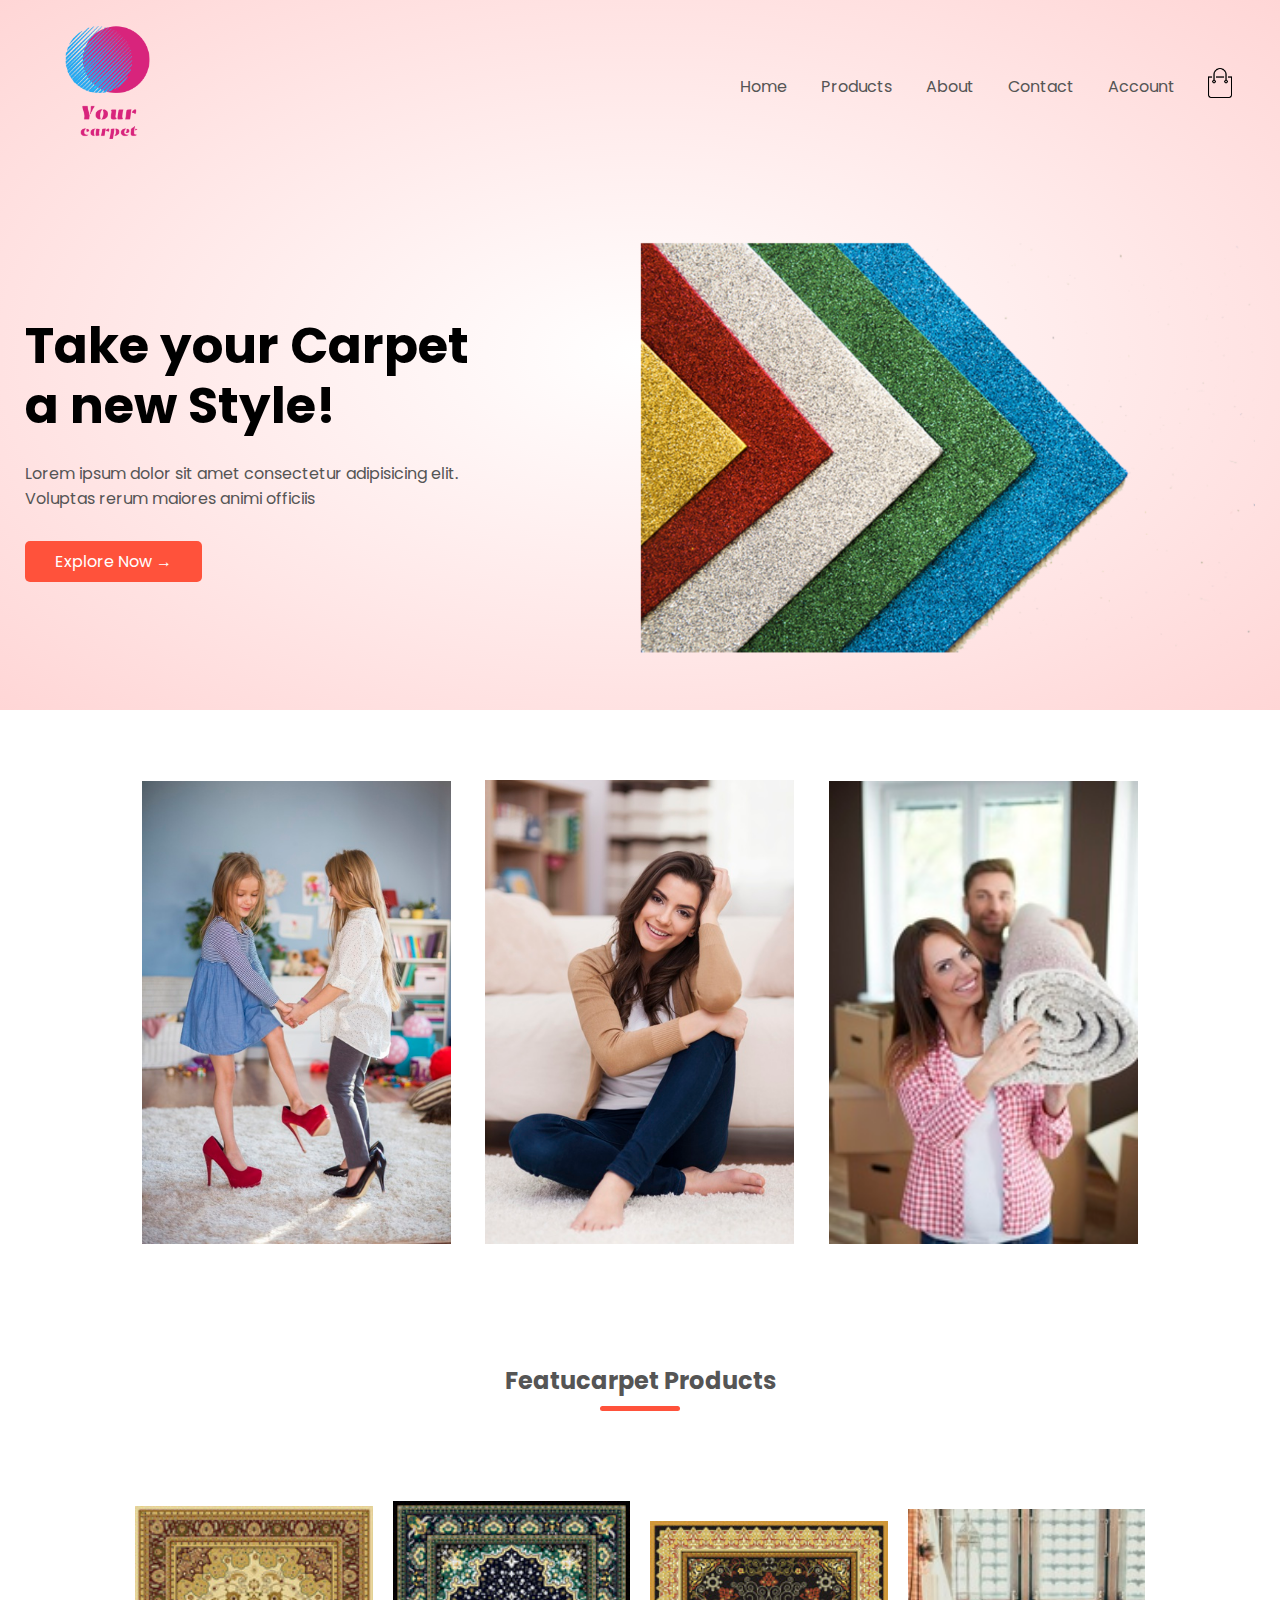
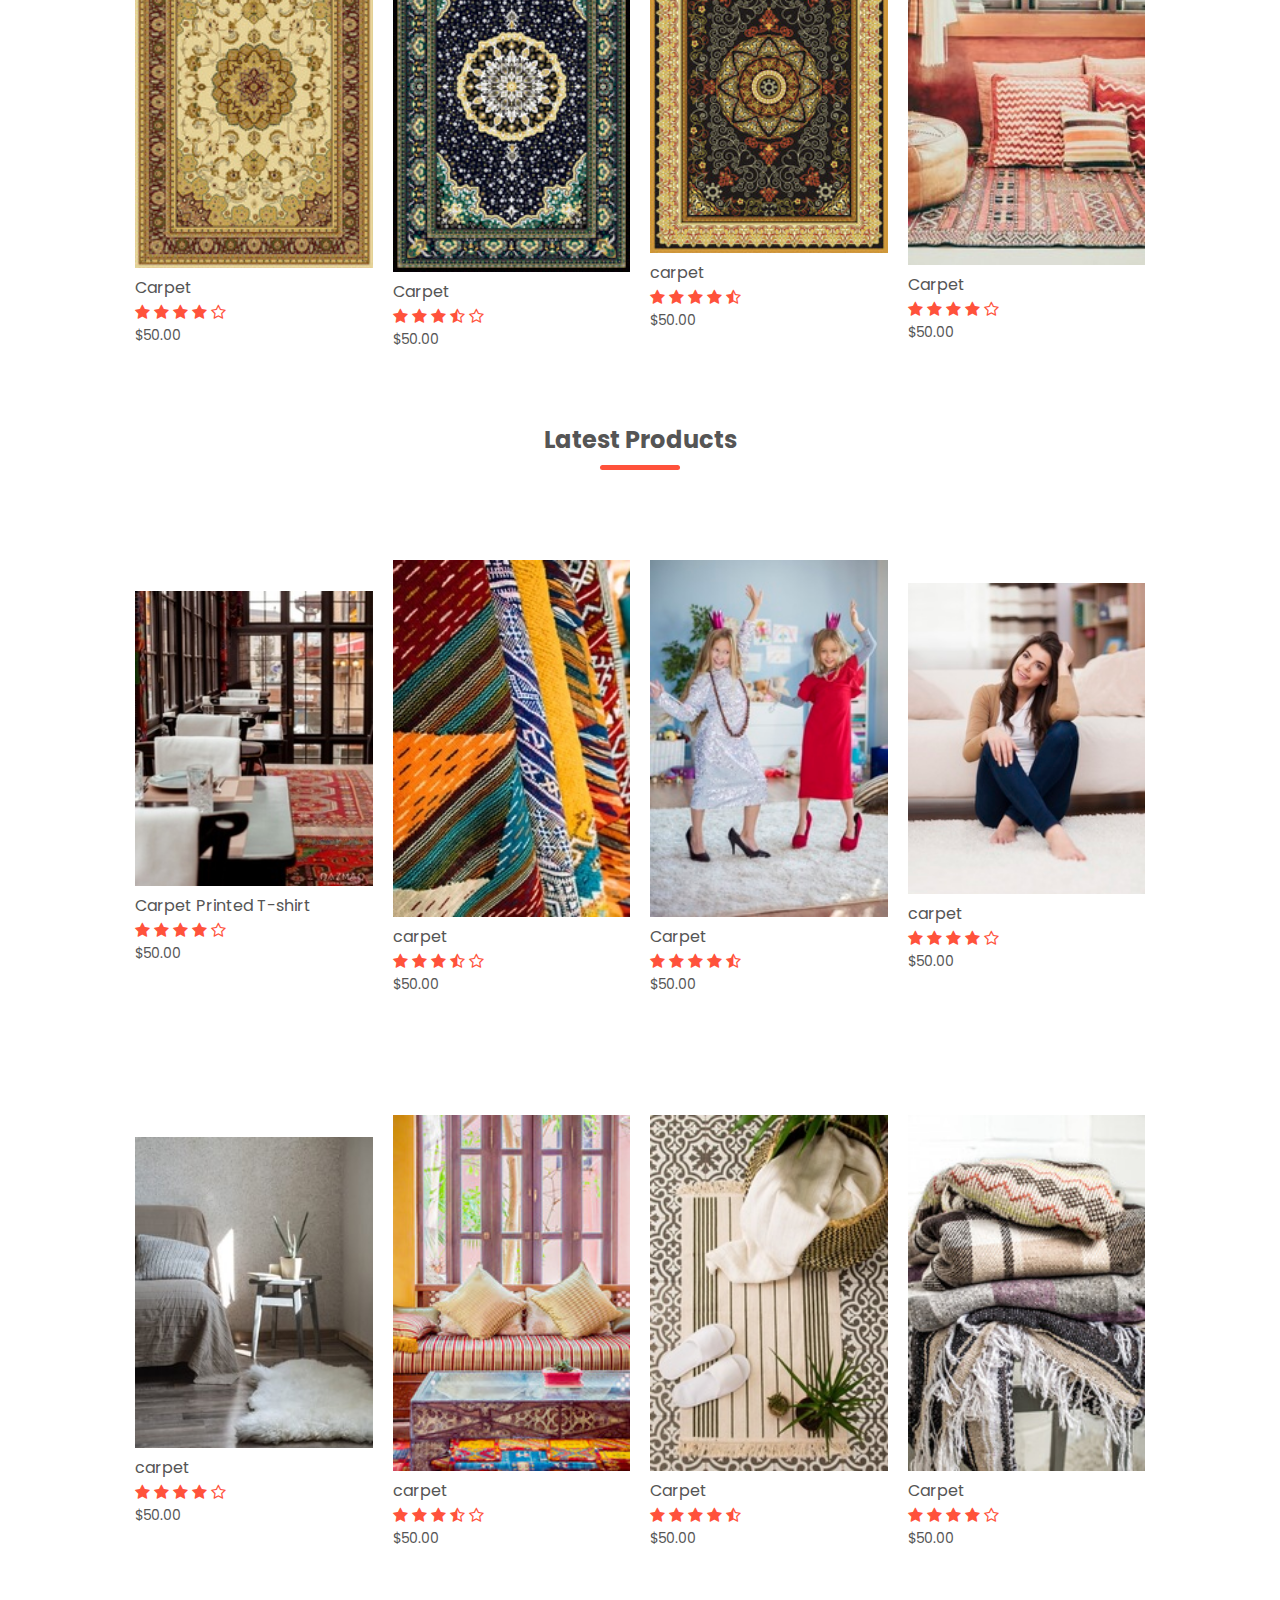
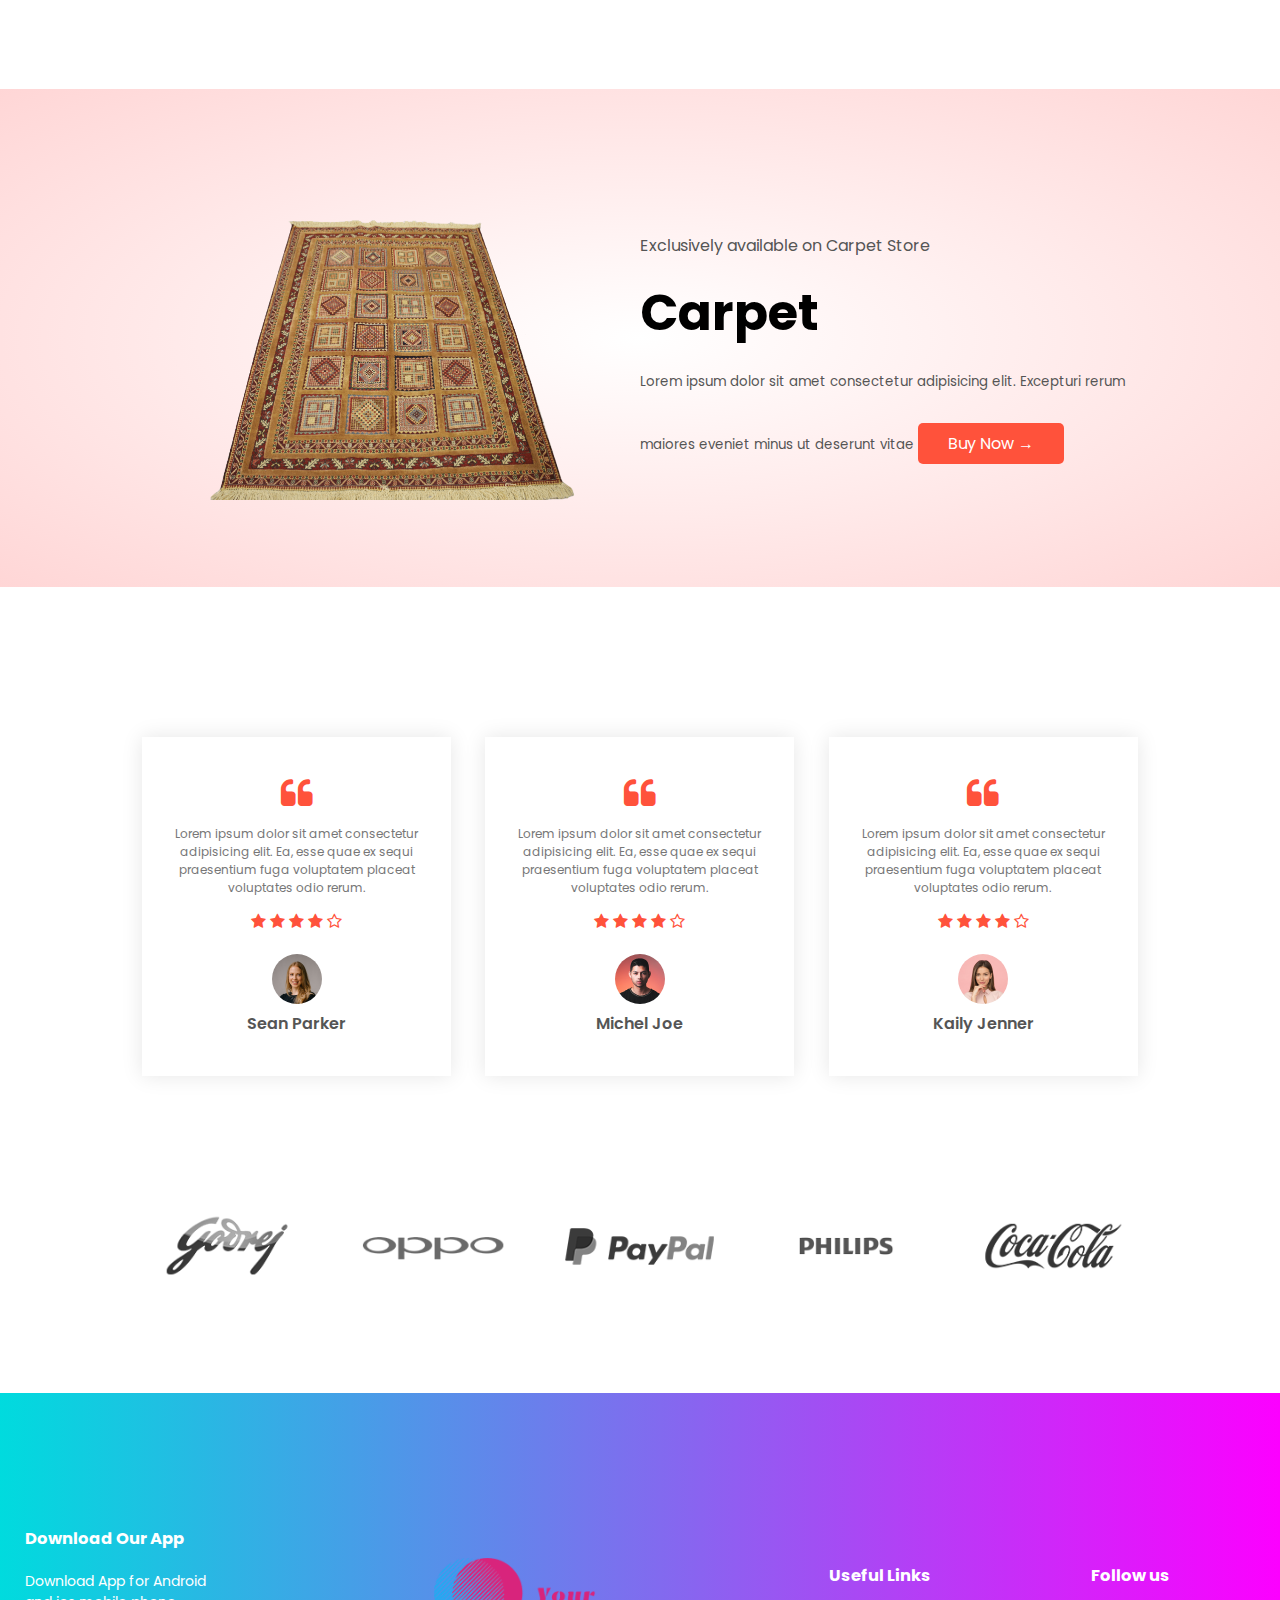
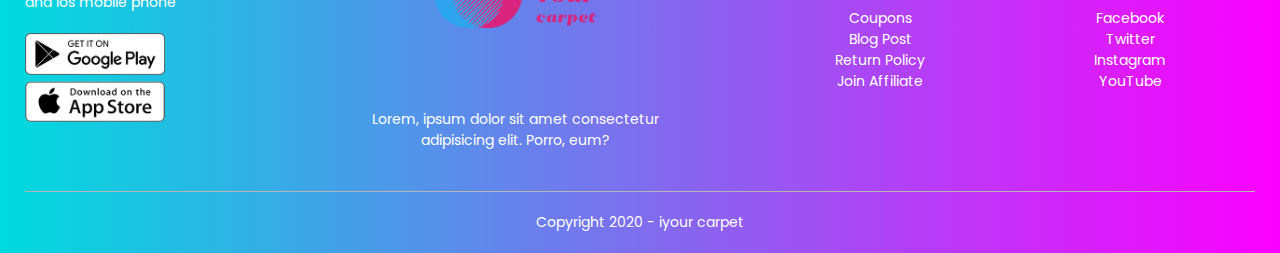
<file: index.html>
<!DOCTYPE html>
<html lang="en">
  <head>
    <meta charset="UTF-8" />
    <meta name="viewport" content="width=device-width, initial-scale=1.0" />
    <title>Your carpet | Ecommerce Website Design</title>
    <link rel="stylesheet" href="style.css" />
    <link
      href="https://fonts.googleapis.com/css2?family=Poppins:ital,wght@0,300;0,400;0,500;0,600;0,700;1,200&display=swap"
      rel="stylesheet"
    />
    <link
      rel="stylesheet"
      href="https://stackpath.bootstrapcdn.com/font-awesome/4.7.0/css/font-awesome.min.css"
    />
    <style>
      #grad1{

        background: #fc00ff;  /* fallback for old browsers */
background: -webkit-linear-gradient(to right, #00dbde, #fc00ff);  /* Chrome 10-25, Safari 5.1-6 */
background: linear-gradient(to right, #00dbde, #fc00ff); /* W3C, IE 10+/ Edge, Firefox 16+, Chrome 26+, Opera 12+, Safari 7+ */

      }
    </style>
  </head>
  <body>
    <div  class="header">
      <div class="container">
        <div class="navbar">
          <div class="logo">
            <a href="index.html">
              <img src="images/logo.png" alt="" width="125px"
            /></a>
          </div>
          <nav>
            <ul id="MenuItems">
              <li><a href="index.html">Home</a></li>
              <li><a href="products.html">Products</a></li>
              <li><a href="">About</a></li>
              <li><a href="">Contact</a></li>
              <li><a href="account.html">Account</a></li>
              <!-- TODo: 22:20 -->
            </ul>
          </nav>
          <a href="cart.html"
            ><img src="images/cart.png" alt="" width="30px" height="30px"
          /></a>
          <img
            src="images/menu.png"
            alt=""
            class="menu-icon"
            onclick="menutoggle()"
          />
        </div>
        <div class="row">
          <div class="col-2">
            <h1>
              Take your Carpet<br />
              a new Style!
            </h1>
            <p>
              Lorem ipsum dolor sit amet consectetur adipisicing elit.<br />
              Voluptas rerum maiores animi officiis
            </p>
            <a href="" class="btn">Explore Now &#8594;</a>
          </div>
          <div class="col-2">
            <img src="images/image1.png" alt="" />
          </div>
        </div>
      </div>
    </div>
    <!----- Featurd Categories--------->
    <div class="categories">
      <div class="small-container">
        <div class="row">
          <div class="col-3">
            <img src="images/category-1.jpg" alt="" />
          </div>
          <div class="col-3">
            <img src="images/category-2.jpg" alt="" />
          </div>
          <div class="col-3">
            <img src="images/category-3.jpg" alt="" />
          </div>
        </div>
      </div>
    </div>
    <!----- Featurd Products--------->
    <div class="small-container">
      <h2 class="title">Featucarpet Products</h2>
      <div class="row">
        <div class="col-4">
          <a href="product-details.html">
            <img src="images/product-1.jpg" alt=""
          /></a>
          <h4>Carpet</h4>
          <div class="rating">
            <i class="fa fa-star"></i>
            <i class="fa fa-star"></i>
            <i class="fa fa-star"></i>
            <i class="fa fa-star"></i>
            <i class="fa fa-star-o"></i>
          </div>
          <p>$50.00</p>
        </div>

        <div class="col-4">
          <img src="images/product-2.jpg" alt="" />
          <h4>Carpet</h4>
          <div class="rating">
            <i class="fa fa-star"></i>
            <i class="fa fa-star"></i>
            <i class="fa fa-star"></i>
            <i class="fa fa-star-half-o"></i>
            <i class="fa fa-star-o"></i>
          </div>
          <p>$50.00</p>
        </div>

        <div class="col-4">
          <img src="images/product-3.jpg" alt="" />
          <h4>carpet</h4>
          <div class="rating">
            <i class="fa fa-star"></i>
            <i class="fa fa-star"></i>
            <i class="fa fa-star"></i>
            <i class="fa fa-star"></i>
            <i class="fa fa-star-half-o"></i>
          </div>
          <p>$50.00</p>
        </div>
        <div class="col-4">
          <img src="images/product-4.jpg" alt="" />
          <h4>Carpet</h4>
          <div class="rating">
            <i class="fa fa-star"></i>
            <i class="fa fa-star"></i>
            <i class="fa fa-star"></i>
            <i class="fa fa-star"></i>
            <i class="fa fa-star-o"></i>
          </div>
          <p>$50.00</p>
        </div>
      </div>
      <h2 class="title">Latest Products</h2>
      <div class="row">
        <div class="col-4">
          <img src="images/product-5.jpg" alt="" />
          <h4>Carpet Printed T-shirt</h4>
          <div class="rating">
            <i class="fa fa-star"></i>
            <i class="fa fa-star"></i>
            <i class="fa fa-star"></i>
            <i class="fa fa-star"></i>
            <i class="fa fa-star-o"></i>
          </div>
          <p>$50.00</p>
        </div>

        <div class="col-4">
          <img src="images/product-6.jpg" alt="" />
          <h4>carpet</h4>
          <div class="rating">
            <i class="fa fa-star"></i>
            <i class="fa fa-star"></i>
            <i class="fa fa-star"></i>
            <i class="fa fa-star-half-o"></i>
            <i class="fa fa-star-o"></i>
          </div>
          <p>$50.00</p>
        </div>

        <div class="col-4">
          <img src="images/product-7.jpg" alt="" />
          <h4>Carpet</h4>
          <div class="rating">
            <i class="fa fa-star"></i>
            <i class="fa fa-star"></i>
            <i class="fa fa-star"></i>
            <i class="fa fa-star"></i>
            <i class="fa fa-star-half-o"></i>
          </div>
          <p>$50.00</p>
        </div>
        <div class="col-4">
          <img src="images/product-8.jpg" alt="" />
          <h4>carpet</h4>
          <div class="rating">
            <i class="fa fa-star"></i>
            <i class="fa fa-star"></i>
            <i class="fa fa-star"></i>
            <i class="fa fa-star"></i>
            <i class="fa fa-star-o"></i>
          </div>
          <p>$50.00</p>
        </div>
      </div>
      <div class="row">
        <div class="col-4">
          <img src="images/product-9.jpg" alt="" />
          <h4>carpet</h4>
          <div class="rating">
            <i class="fa fa-star"></i>
            <i class="fa fa-star"></i>
            <i class="fa fa-star"></i>
            <i class="fa fa-star"></i>
            <i class="fa fa-star-o"></i>
          </div>
          <p>$50.00</p>
        </div>

        <div class="col-4">
          <img src="images/product-10.jpg" alt="" />
          <h4>  carpet</h4>
          <div class="rating">
            <i class="fa fa-star"></i>
            <i class="fa fa-star"></i>
            <i class="fa fa-star"></i>
            <i class="fa fa-star-half-o"></i>
            <i class="fa fa-star-o"></i>
          </div>
          <p>$50.00</p>
        </div>

        <div class="col-4">
          <img src="images/product-11.jpg" alt="" />
          <h4>Carpet</h4>
          <div class="rating">
            <i class="fa fa-star"></i>
            <i class="fa fa-star"></i>
            <i class="fa fa-star"></i>
            <i class="fa fa-star"></i>
            <i class="fa fa-star-half-o"></i>
          </div>
          <p>$50.00</p>
        </div>
        <div class="col-4">
          <img src="images/product-12.jpg" alt="" />
          <h4>Carpet</h4>
          <div class="rating">
            <i class="fa fa-star"></i>
            <i class="fa fa-star"></i>
            <i class="fa fa-star"></i>
            <i class="fa fa-star"></i>
            <i class="fa fa-star-o"></i>
          </div>
          <p>$50.00</p>
        </div>
      </div>
    </div>

    <!-------- Offer --------->
    <div class="offer">
      <div class="small-container">
        <div class="row">
          <div class="col-2">
            <img src="images/exclusive.png" class="offer-img" alt="" />
          </div>
          <div class="col-2">
            <p>Exclusively available on Carpet Store</p>
            <h1>Carpet</h1>
            <small
              >Lorem ipsum dolor sit amet consectetur adipisicing elit.
              Excepturi rerum maiores eveniet minus ut deserunt vitae
            </small>
            <a href="" class="btn">Buy Now &#8594;</a>
          </div>
        </div>
      </div>
    </div>

    <!------ Testimonial  ------>
    <div class="testimonial">
      <div class="small-container">
        <div class="row">
          <div class="col-3">
            <i class="fa fa-quote-left"></i>

            <p>
              Lorem ipsum dolor sit amet consectetur adipisicing elit. Ea, esse
              quae ex sequi praesentium fuga voluptatem placeat voluptates odio
              rerum.
            </p>
            <div class="rating">
              <i class="fa fa-star"></i>
              <i class="fa fa-star"></i>
              <i class="fa fa-star"></i>
              <i class="fa fa-star"></i>
              <i class="fa fa-star-o"></i>
            </div>
            <img src="images/user-1.png" alt="" />
            <h3>Sean Parker</h3>
          </div>

          <div class="col-3">
            <i class="fa fa-quote-left"></i>

            <p>
              Lorem ipsum dolor sit amet consectetur adipisicing elit. Ea, esse
              quae ex sequi praesentium fuga voluptatem placeat voluptates odio
              rerum.
            </p>
            <div class="rating">
              <i class="fa fa-star"></i>
              <i class="fa fa-star"></i>
              <i class="fa fa-star"></i>
              <i class="fa fa-star"></i>
              <i class="fa fa-star-o"></i>
            </div>
            <img src="images/user-2.png" alt="" />
            <h3>Michel Joe</h3>
          </div>

          <div class="col-3">
            <i class="fa fa-quote-left"></i>

            <p>
              Lorem ipsum dolor sit amet consectetur adipisicing elit. Ea, esse
              quae ex sequi praesentium fuga voluptatem placeat voluptates odio
              rerum.
            </p>
            <div class="rating">
              <i class="fa fa-star"></i>
              <i class="fa fa-star"></i>
              <i class="fa fa-star"></i>
              <i class="fa fa-star"></i>
              <i class="fa fa-star-o"></i>
            </div>
            <img src="images/user-3.png" alt="" />
            <h3>Kaily Jenner</h3>
          </div>
        </div>
      </div>
    </div>

    <!-- Brands -->

    <div class="brands">
      <div class="small-container">
        <div class="row">
          <div class="col-5">
            <img src="images/logo-godrej.png" alt="" />
          </div>
          <div class="col-5">
            <img src="images/logo-oppo.png" alt="" />
          </div>
          <div class="col-5">
            <img src="images/logo-paypal.png" alt="" />
          </div>
          <div class="col-5">
            <img src="images/logo-philips.png" alt="" />
          </div>
          <div class="col-5">
            <img src="images/logo-coca-cola.png" alt="" />
          </div>
        </div>
      </div>
    </div>

    <!-- Footer -->
    <div id="grad1"  class="footer">
      <div class="container" id=>
        <div class="row">
          <div class="footer-col-1">
            <h3>Download Our App</h3>
            <p style="color: white;">
              Download App for Android <br />
              and ios mobile phone
            </p>
            <div class="app-logo">
              <img src="images/play-store.png" alt="" />
              <img src="images/app-store.png" alt="" />
            </div>
          </div>
          <div class="footer-col-2" style="color: white;" >
            <img src="images/logo-white.png" alt="" />
            <p style="color: white;">
              Lorem, ipsum dolor sit amet consectetur <br />adipisicing elit.
              Porro, eum?
            </p>
          </div>
          <div style="color: white;" class="footer-col-3">
            <h3>Useful Links</h3>
            <ul>
              <li>Coupons</li>
              <li>Blog Post</li>
              <li>Return Policy</li>
              <li>Join Affiliate</li>
            </ul>
          </div>

          <div class="footer-col-4" style="color: white;">
            <h3>Follow us</h3>
            <ul>
              <li>Facebook</li>
              <li>Twitter</li>
              <li>Instagram</li>
              <li>YouTube</li>
            </ul>
          </div>
        </div>
        <hr />
        <p style="color: white;" class="copyright">Copyright 2020 - iyour carpet</p>
      </div>
    </div>
    <!-- JS for Toggle menu -->
    <script>
      var MenuItems = document.getElementById("MenuItems");

      MenuItems.style.maxHeight = "0px";

      function menutoggle() {
        if (MenuItems.style.maxHeight == "0px") {
          MenuItems.style.maxHeight = "200px";
        } else {
          MenuItems.style.maxHeight = "0px";
        }
      }
    </script>
  </body>
</html>
</file>
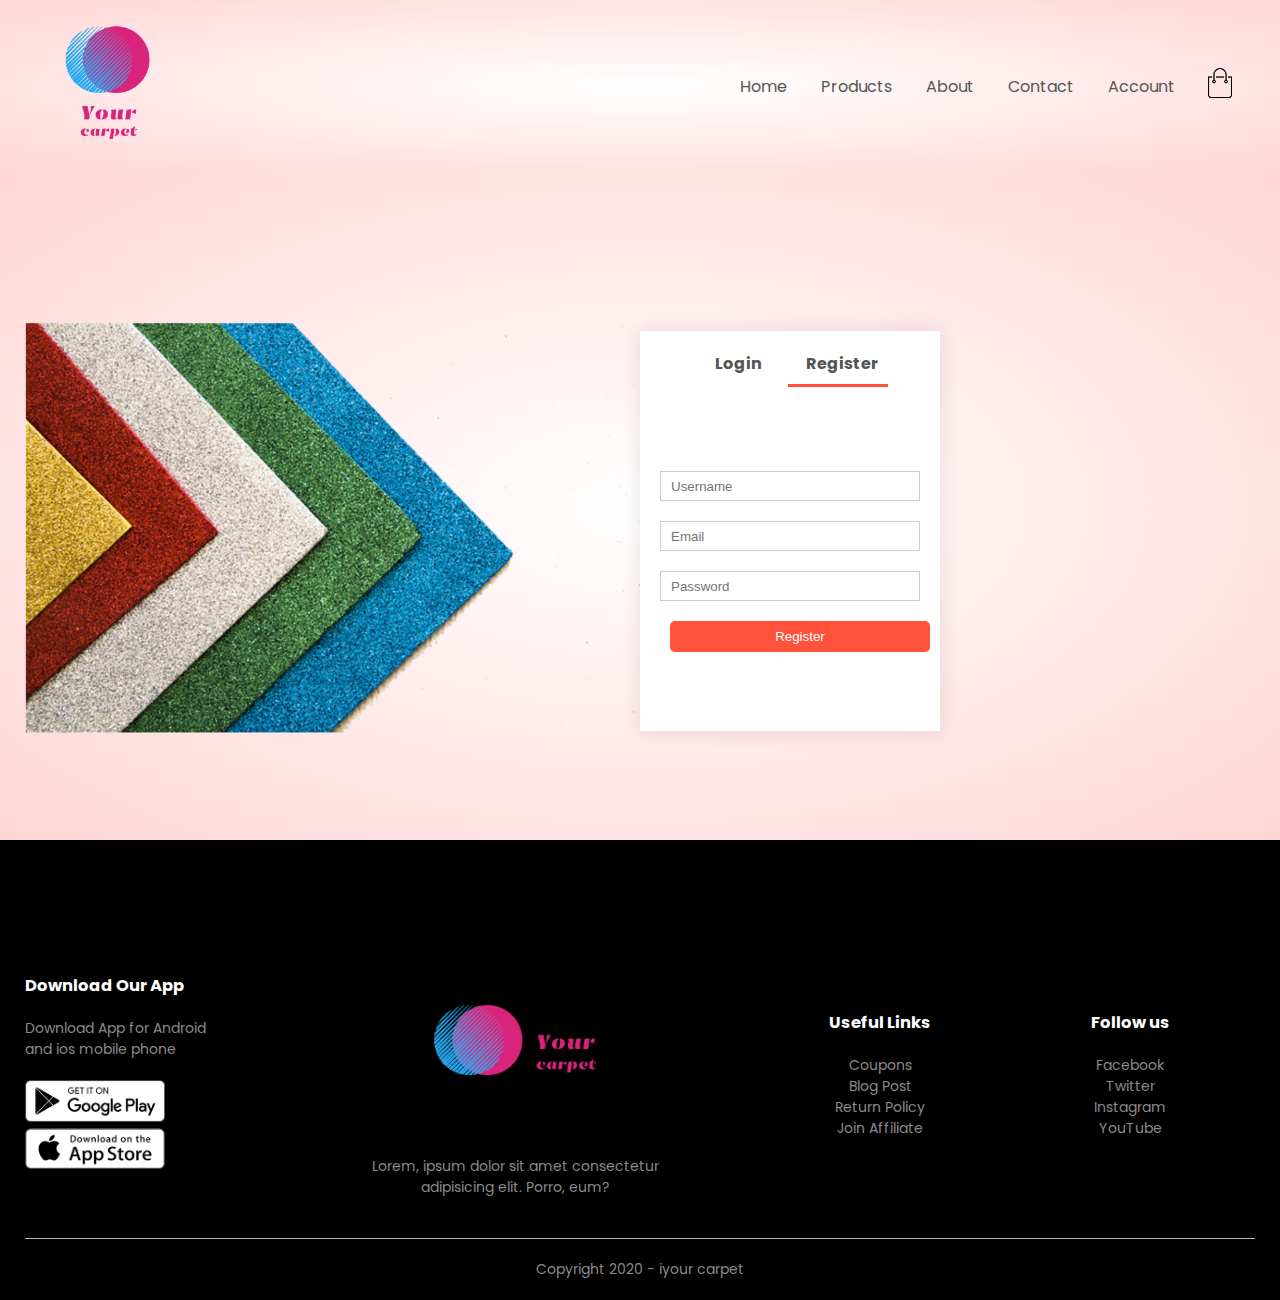
<file: account.html>
<!DOCTYPE html>
<html lang="en">
  <head>
    <meta charset="UTF-8" />
    <meta name="viewport" content="width=device-width, initial-scale=1.0" />
    <title>All Products - Your Carpet</title>
    <link rel="stylesheet" href="style.css" />
    <link
      href="https://fonts.googleapis.com/css2?family=Poppins:ital,wght@0,300;0,400;0,500;0,600;0,700;1,200&display=swap"
      rel="stylesheet"
    />
    <link
      rel="stylesheet"
      href="https://stackpath.bootstrapcdn.com/font-awesome/4.7.0/css/font-awesome.min.css"
    />
  </head>
  <body>
    <div class="header">
      <div class="container">
        <div class="navbar">
          <div class="logo">
            <a href="index.html">
              <img src="images/logo.png" alt="" width="125px"
            /></a>
          </div>
          <nav>
            <ul id="MenuItems">
              <li><a href="index.html">Home</a></li>
              <li><a href="products.html">Products</a></li>
              <li><a href="">About</a></li>
              <li><a href="">Contact</a></li>
              <li><a href="account.html">Account</a></li>
              <!-- TODo: 22:20 -->
            </ul>
          </nav>
          <a href="cart.html"
            ><img src="images/cart.png" alt="" width="30px" height="30px"
          /></a>
          <img
            src="images/menu.png"
            alt=""
            class="menu-icon"
            onclick="menutoggle()"
          />
        </div>
      </div>
    </div>
    <!-- Navigation ends here -->
    <!-- Account Page -->

    <div class="account-page">
      <div class="container">
        <div class="row">
          <div class="col-2">
            <img src="images/image1.png" width="100%" />
          </div>
          <div class="col-2">
            <div class="form-container">
              <div class="form-btn">
                <span onclick="login()">Login</span>
                <span onclick="register()">Register</span>
                <hr id="indicator" />
              </div>
              <form action="" id="LoginForm">
                <input type="text" placeholder="Username" />
                <input type="password" placeholder="Password" />

                <button type="submit" class="btn">Login</button>
                <a href="">Forgot Password</a>
              </form>
              <form action="" id="RegForm">
                <input type="text" placeholder="Username" />
                <input type="email" placeholder="Email" />
                <input type="password" placeholder="Password" />

                <button type="submit" class="btn">Register</button>
              </form>
            </div>
          </div>
        </div>
      </div>
    </div>

    <!-- Footer -->
    <div class="footer">
      <div class="container">
        <div class="row">
          <div class="footer-col-1">
            <h3>Download Our App</h3>
            <p>
              Download App for Android <br />
              and ios mobile phone
            </p>
            <div class="app-logo">
              <img src="images/play-store.png" alt="" />
              <img src="images/app-store.png" alt="" />
            </div>
          </div>
          <div class="footer-col-2">
            <img src="images/logo-white.png" alt="" />
            <p>
              Lorem, ipsum dolor sit amet consectetur <br />adipisicing elit.
              Porro, eum?
            </p>
          </div>
          <div class="footer-col-3">
            <h3>Useful Links</h3>
            <ul>
              <li>Coupons</li>
              <li>Blog Post</li>
              <li>Return Policy</li>
              <li>Join Affiliate</li>
            </ul>
          </div>

          <div class="footer-col-4">
            <h3>Follow us</h3>
            <ul>
              <li>Facebook</li>
              <li>Twitter</li>
              <li>Instagram</li>
              <li>YouTube</li>
            </ul>
          </div>
        </div>
        <hr />
        <p class="copyright">Copyright 2020 - iyour carpet</p>
      </div>
    </div>
    <!-- JS for Toggle menu -->
    <script>
      var MenuItems = document.getElementById("MenuItems");

      MenuItems.style.maxHeight = "0px";

      function menutoggle() {
        if (MenuItems.style.maxHeight == "0px") {
          MenuItems.style.maxHeight = "200px";
        } else {
          MenuItems.style.maxHeight = "0px";
        }
      }
    </script>
    <!-- 
js for toggle form -->
    <script>
      var LoginForm = document.getElementById("LoginForm");
      var RegForm = document.getElementById("RegForm");
      var indicator = document.getElementById("indicator");

      function register() {
        RegForm.style.transform = "translateX(0px)";
        LoginForm.style.transform = "translateX(0px)";
        indicator.style.transform = "translateX(100px)";
      }

      function login() {
        RegForm.style.transform = "translateX(300px)";
        LoginForm.style.transform = "translateX(300px)";
        indicator.style.transform = "translateX(0px)";
      }
    </script>
  </body>
</html>
</file>
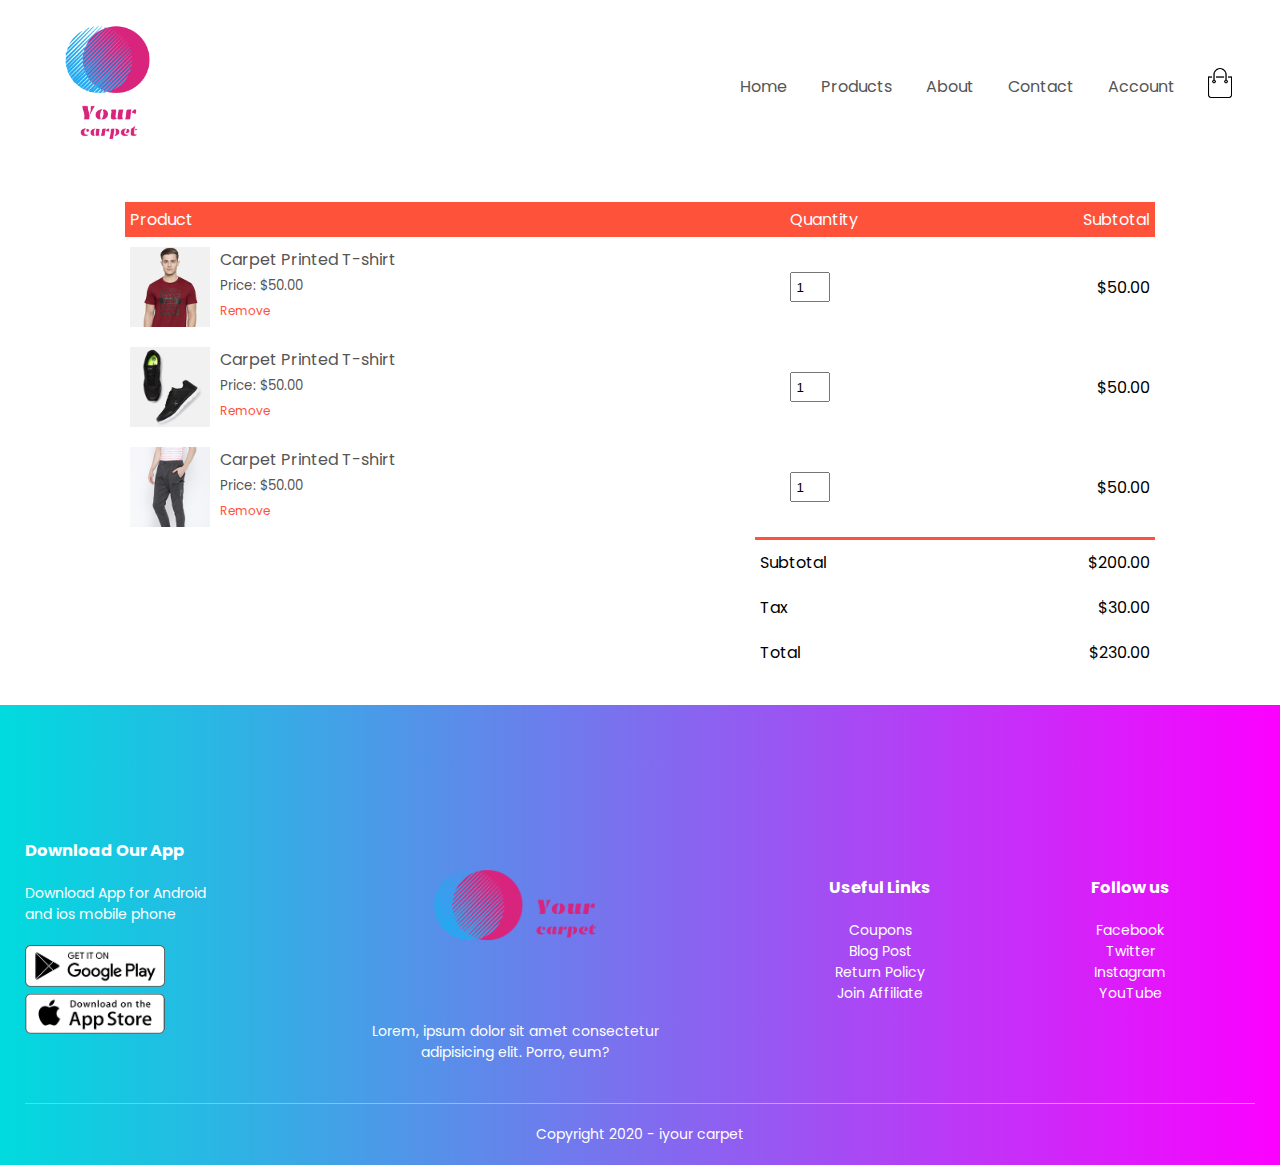
<file: cart.html>
<!DOCTYPE html>
<html lang="en">
  <head>
    <meta charset="UTF-8" />
    <meta name="viewport" content="width=device-width, initial-scale=1.0" />
    <title>Cart -Your Carpet </title>
    <link rel="stylesheet" href="style.css" />
    <link
      href="https://fonts.googleapis.com/css2?family=Poppins:ital,wght@0,300;0,400;0,500;0,600;0,700;1,200&display=swap"
      rel="stylesheet"
    />
    <link
      rel="stylesheet"
      href="https://stackpath.bootstrapcdn.com/font-awesome/4.7.0/css/font-awesome.min.css"/>
      <style>
        #grad1{
  
          background: #fc00ff;  /* fallback for old browsers */
  background: -webkit-linear-gradient(to right, #00dbde, #fc00ff);  /* Chrome 10-25, Safari 5.1-6 */
  background: linear-gradient(to right, #00dbde, #fc00ff); /* W3C, IE 10+/ Edge, Firefox 16+, Chrome 26+, Opera 12+, Safari 7+ */
  
        }
      </style>

    </head>
  <body>
    <div class="container">
      <div class="navbar">
        <div class="logo">
          <a href="index.html">
            <img src="images/logo.png" alt="" width="125px"
          /></a>
        </div>
        <nav>
          <ul id="MenuItems">
            <li><a href="index.html">Home</a></li>
            <li><a href="products.html">Products</a></li>
            <li><a href="">About</a></li>
            <li><a href="">Contact</a></li>
            <li><a href="account.html">Account</a></li>
            <!-- TODo: 22:20 -->
          </ul>
        </nav>
        <a href="cart.html"
          ><img src="images/cart.png" alt="" width="30px" height="30px"
        /></a>
        <img
          src="images/menu.png"
          alt=""
          class="menu-icon"
          onclick="menutoggle()"
        />
      </div>
    </div>

    <!-- Cart Items Details -->
    <div class="small-container cart-page">
      <table>
        <tr>
          <th>Product</th>
          <th>Quantity</th>
          <th>Subtotal</th>
        </tr>
        <tr>
          <td>
            <div class="cart-info">
              <img src="images/buy-1.jpg" alt="" />
              <div>
                <p>Carpet Printed T-shirt</p>
                <small>Price: $50.00</small>
                <br />
                <a href="">Remove</a>
              </div>
            </div>
          </td>
          <td><input type="nunber" value="1" /></td>
          <td>$50.00</td>
        </tr>

        <tr>
          <td>
            <div class="cart-info">
              <img src="images/buy-2.jpg" alt="" />
              <div>
                <p>Carpet Printed T-shirt</p>
                <small>Price: $50.00</small>
                <br />
                <a href="">Remove</a>
              </div>
            </div>
          </td>
          <td><input type="nunber" value="1" /></td>
          <td>$50.00</td>
        </tr>

        <tr>
          <td>
            <div class="cart-info">
              <img src="images/buy-3.jpg" alt="" />
              <div>
                <p>Carpet Printed T-shirt</p>
                <small>Price: $50.00</small>
                <br />
                <a href="">Remove</a>
              </div>
            </div>
          </td>
          <td><input type="nunber" value="1" /></td>
          <td>$50.00</td>
        </tr>
      </table>

      <div class="total-price">
        <table>
          <tr>
            <td>Subtotal</td>
            <td>$200.00</td>
          </tr>
          <tr>
            <td>Tax</td>
            <td>$30.00</td>
          </tr>
          <tr>
            <td>Total</td>
            <td>$230.00</td>
          </tr>
        </table>
      </div>
    </div>
  <!-- Footer -->
  <div id="grad1"  class="footer">
    <div class="container" id=>
      <div class="row">
        <div class="footer-col-1">
          <h3>Download Our App</h3>
          <p style="color: white;">
            Download App for Android <br />
            and ios mobile phone
          </p>
          <div class="app-logo">
            <img src="images/play-store.png" alt="" />
            <img src="images/app-store.png" alt="" />
          </div>
        </div>
        <div class="footer-col-2" style="color: white;" >
          <img src="images/logo-white.png" alt="" />
          <p style="color: white;">
            Lorem, ipsum dolor sit amet consectetur <br />adipisicing elit.
            Porro, eum?
          </p>
        </div>
        <div style="color: white;" class="footer-col-3">
          <h3>Useful Links</h3>
          <ul>
            <li>Coupons</li>
            <li>Blog Post</li>
            <li>Return Policy</li>
            <li>Join Affiliate</li>
          </ul>
        </div>

        <div class="footer-col-4" style="color: white;">
          <h3>Follow us</h3>
          <ul>
            <li>Facebook</li>
            <li>Twitter</li>
            <li>Instagram</li>
            <li>YouTube</li>
          </ul>
        </div>
      </div>
      <hr />
      <p style="color: white;" class="copyright">Copyright 2020 - iyour carpet</p>
    </div>
  </div>
    <!-- JS for Toggle menu -->
    <script>
      var MenuItems = document.getElementById("MenuItems");

      MenuItems.style.maxHeight = "0px";

      function menutoggle() {
        if (MenuItems.style.maxHeight == "0px") {
          MenuItems.style.maxHeight = "200px";
        } else {
          MenuItems.style.maxHeight = "0px";
        }
      }
    </script>
  </body>
</html>
</file>
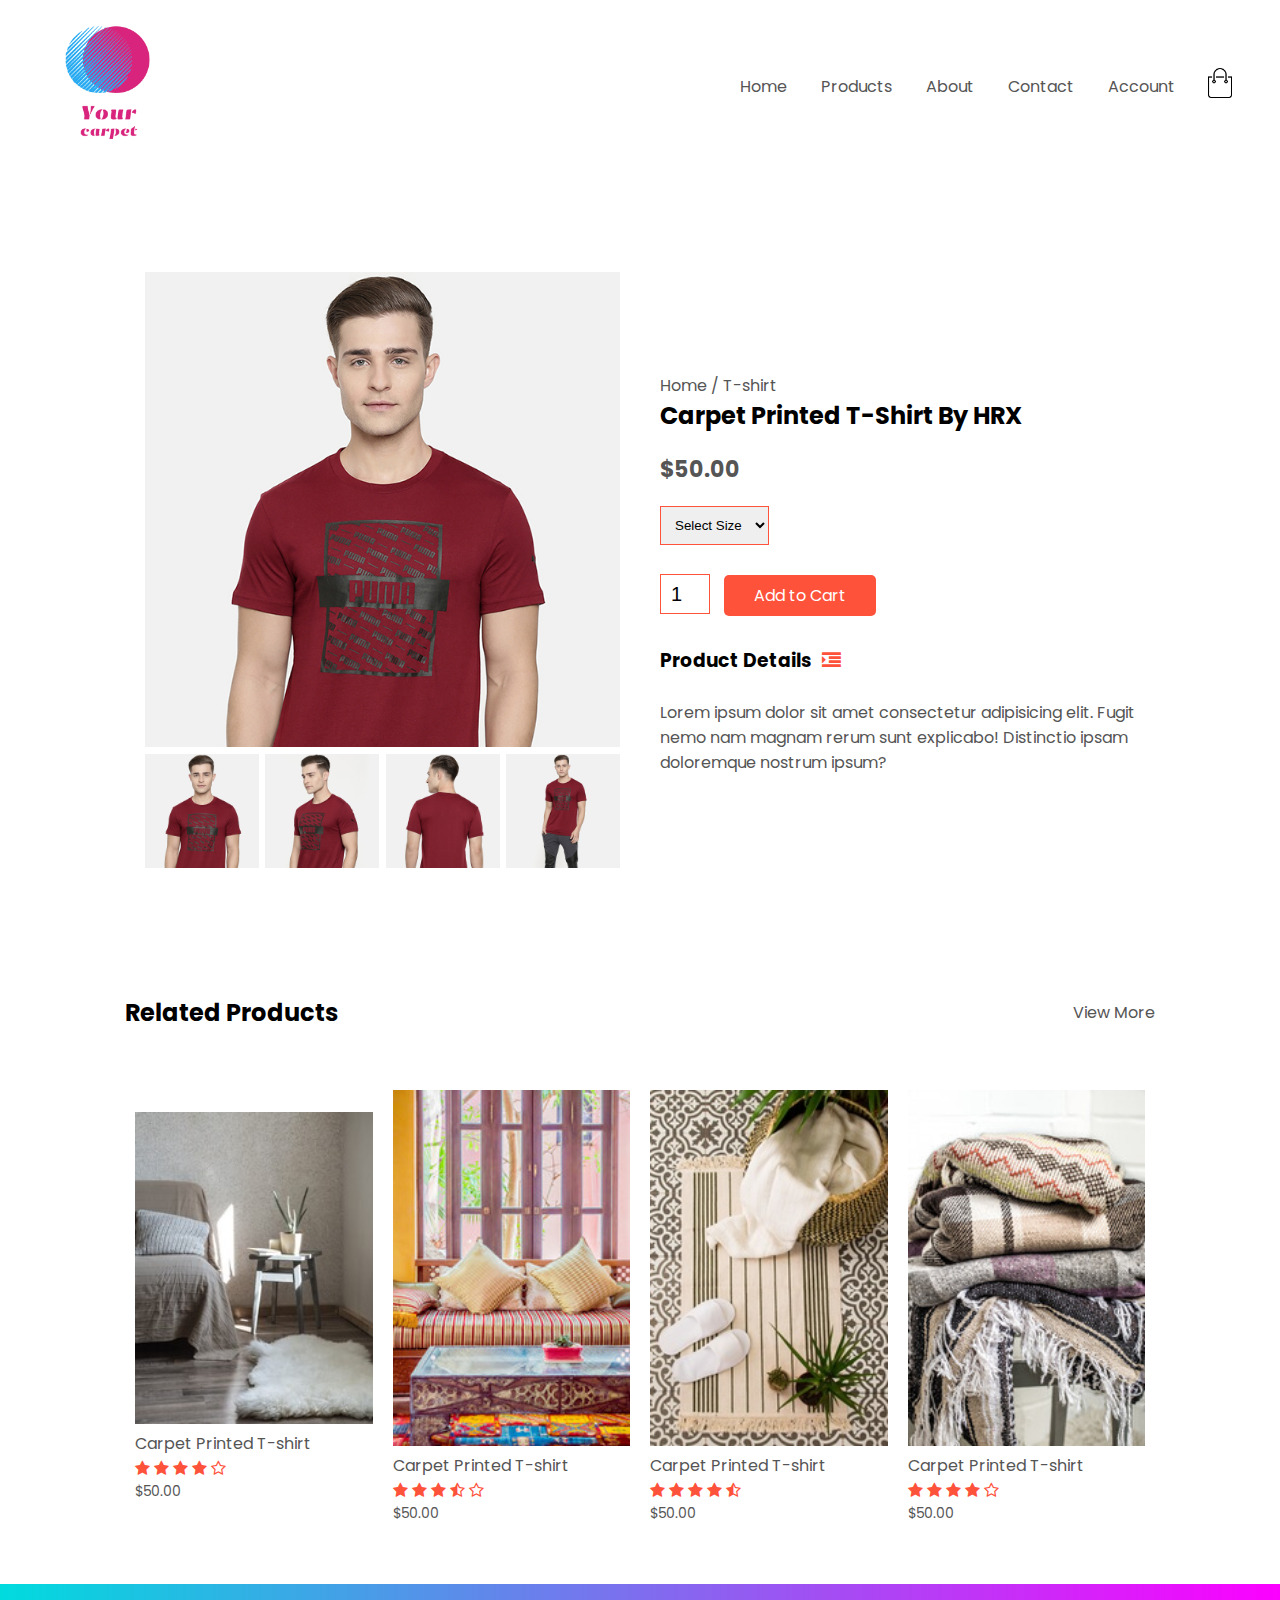
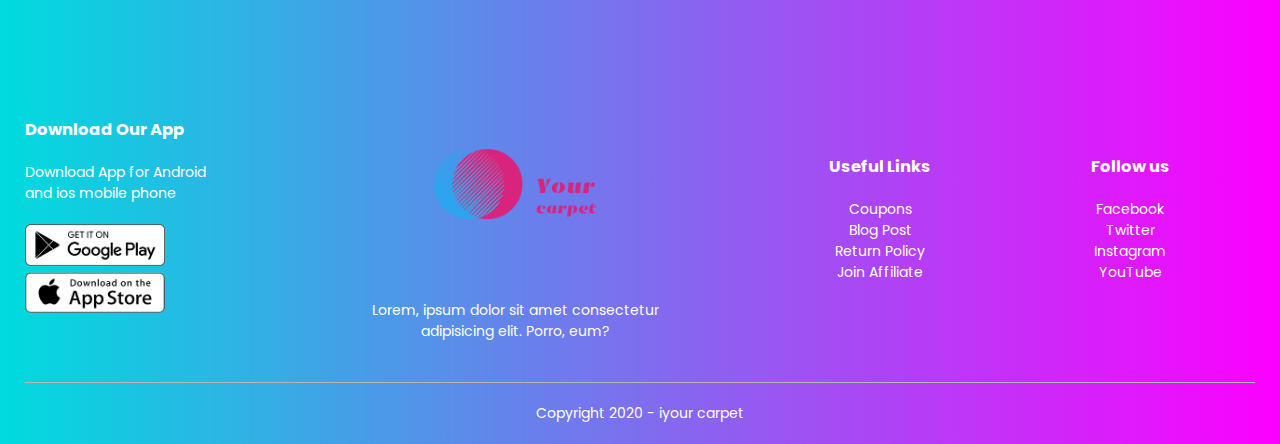
<file: product-details.html>
<!DOCTYPE html>
<html lang="en">
  <head>
    <meta charset="UTF-8" />
    <meta name="viewport" content="width=device-width, initial-scale=1.0" />
    <title>Products Details - Your Carpet</title>
    <link rel="stylesheet" href="style.css" />
    <link
      href="https://fonts.googleapis.com/css2?family=Poppins:ital,wght@0,300;0,400;0,500;0,600;0,700;1,200&display=swap"
      rel="stylesheet"
    />
    <link
      rel="stylesheet"
      href="https://stackpath.bootstrapcdn.com/font-awesome/4.7.0/css/font-awesome.min.css"
    />


    
  </head>
  <body>
    <div class="container">
      <div class="navbar">
        <div class="logo">
          <a href="index.html">
            <img src="images/logo.png" alt="" width="125px"
          /></a>
        </div>
        <nav>
          <ul id="MenuItems">
            <li><a href="index.html">Home</a></li>
            <li><a href="products.html">Products</a></li>
            <li><a href="">About</a></li>
            <li><a href="">Contact</a></li>
            <li><a href="account.html">Account</a></li>
            <!-- TODo: 22:20 -->
          </ul>
        </nav>
        <a href="cart.html"
          ><img src="images/cart.png" alt="" width="30px" height="30px"
        /></a>
        <img
          src="images/menu.png"
          alt=""
          class="menu-icon"
          onclick="menutoggle()"
        />
      </div>
    </div>

    <!-- Single Products Detail -->
    <div class="small-container single-product">
      <div class="row">
        <div class="col-2">
          <img src="images/gallery-1.jpg" width="100%" id="ProductImg" />

          <div class="small-img-row">
            <div class="small-img-col">
              <img src="images/gallery-1.jpg" class="small-img" />
            </div>
            <div class="small-img-col">
              <img src="images/gallery-2.jpg" class="small-img" />
            </div>
            <div class="small-img-col">
              <img src="images/gallery-3.jpg" class="small-img" />
            </div>
            <div class="small-img-col">
              <img src="images/gallery-4.jpg" class="small-img" />
            </div>
          </div>
        </div>
        <div class="col-2">
          <p>Home / T-shirt</p>
          <h2>Carpet Printed T-Shirt By HRX</h2>
          <h4>$50.00</h4>
          <select name="" id="">
            <option value="">Select Size</option>
            <option value="">XXL</option>
            <option value="">XL</option>
            <option value="">Large</option>
            <option value="">Medium</option>
            <option value="">Small</option>
          </select>
          <input type="number" value="1" />
          <a href="" class="btn">Add to Cart</a>
          <h3>Product Details<i class="fa fa-indent"></i></h3>
          <br />
          <p>
            Lorem ipsum dolor sit amet consectetur adipisicing elit. Fugit nemo
            nam magnam rerum sunt explicabo! Distinctio ipsam doloremque nostrum
            ipsum?
          </p>
        </div>
      </div>
    </div>

    <!-- Title -->
    <div class="small-container">
      <div class="row row-2">
        <h2>Related Products</h2>
        <p>View More</p>
      </div>
    </div>

    <!-- Similar Products -->

    <div class="small-container">
      <div class="row">
        <div class="col-4">
          <img src="images/product-9.jpg" alt="" />
          <h4>Carpet Printed T-shirt</h4>
          <div class="rating">
            <i class="fa fa-star"></i>
            <i class="fa fa-star"></i>
            <i class="fa fa-star"></i>
            <i class="fa fa-star"></i>
            <i class="fa fa-star-o"></i>
          </div>
          <p>$50.00</p>
        </div>

        <div class="col-4">
          <img src="images/product-10.jpg" alt="" />
          <h4>Carpet Printed T-shirt</h4>
          <div class="rating">
            <i class="fa fa-star"></i>
            <i class="fa fa-star"></i>
            <i class="fa fa-star"></i>
            <i class="fa fa-star-half-o"></i>
            <i class="fa fa-star-o"></i>
          </div>
          <p>$50.00</p>
        </div>

        <div class="col-4">
          <img src="images/product-11.jpg" alt="" />
          <h4>Carpet Printed T-shirt</h4>
          <div class="rating">
            <i class="fa fa-star"></i>
            <i class="fa fa-star"></i>
            <i class="fa fa-star"></i>
            <i class="fa fa-star"></i>
            <i class="fa fa-star-half-o"></i>
          </div>
          <p>$50.00</p>
        </div>
        <div class="col-4">
          <img src="images/product-12.jpg" alt="" />
          <h4>Carpet Printed T-shirt</h4>
          <div class="rating">
            <i class="fa fa-star"></i>
            <i class="fa fa-star"></i>
            <i class="fa fa-star"></i>
            <i class="fa fa-star"></i>
            <i class="fa fa-star-o"></i>
          </div>
          <p>$50.00</p>
        </div>
      </div>
    </div>

    <!-- Footer -->
    <div id="grad1"  class="footer">
      <div class="container" id=>
        <div class="row">
          <div class="footer-col-1">
            <h3>Download Our App</h3>
            <p style="color: white;">
              Download App for Android <br />
              and ios mobile phone
            </p>
            <div class="app-logo">
              <img src="images/play-store.png" alt="" />
              <img src="images/app-store.png" alt="" />
            </div>
          </div>
          <div class="footer-col-2" style="color: white;" >
            <img src="images/logo-white.png" alt="" />
            <p style="color: white;">
              Lorem, ipsum dolor sit amet consectetur <br />adipisicing elit.
              Porro, eum?
            </p>
          </div>
          <div style="color: white;" class="footer-col-3">
            <h3>Useful Links</h3>
            <ul>
              <li>Coupons</li>
              <li>Blog Post</li>
              <li>Return Policy</li>
              <li>Join Affiliate</li>
            </ul>
          </div>

          <div class="footer-col-4" style="color: white;">
            <h3>Follow us</h3>
            <ul>
              <li>Facebook</li>
              <li>Twitter</li>
              <li>Instagram</li>
              <li>YouTube</li>
            </ul>
          </div>
        </div>
        <hr />
        <p style="color: white;" class="copyright">Copyright 2020 - iyour carpet</p>
      </div>
    </div>
    <!-- JS for Toggle menu -->
    <script>
      var MenuItems = document.getElementById("MenuItems");

      MenuItems.style.maxHeight = "0px";

      function menutoggle() {
        if (MenuItems.style.maxHeight == "0px") {
          MenuItems.style.maxHeight = "200px";
        } else {
          MenuItems.style.maxHeight = "0px";
        }
      }
    </script>

    <!-- js for product gallery -->
    <script>
      var ProductImg = document.getElementById("ProductImg");
      var smallImg = document.getElementsByClassName("small-img");
      smallImg[0].onclick = function () {
        ProductImg.src = smallImg[0].src;
      };
      smallImg[1].onclick = function () {
        ProductImg.src = smallImg[1].src;
      };
      smallImg[2].onclick = function () {
        ProductImg.src = smallImg[2].src;
      };
      smallImg[3].onclick = function () {
        ProductImg.src = smallImg[3].src;
      };
    </script>
  </body>
</html>
</file>
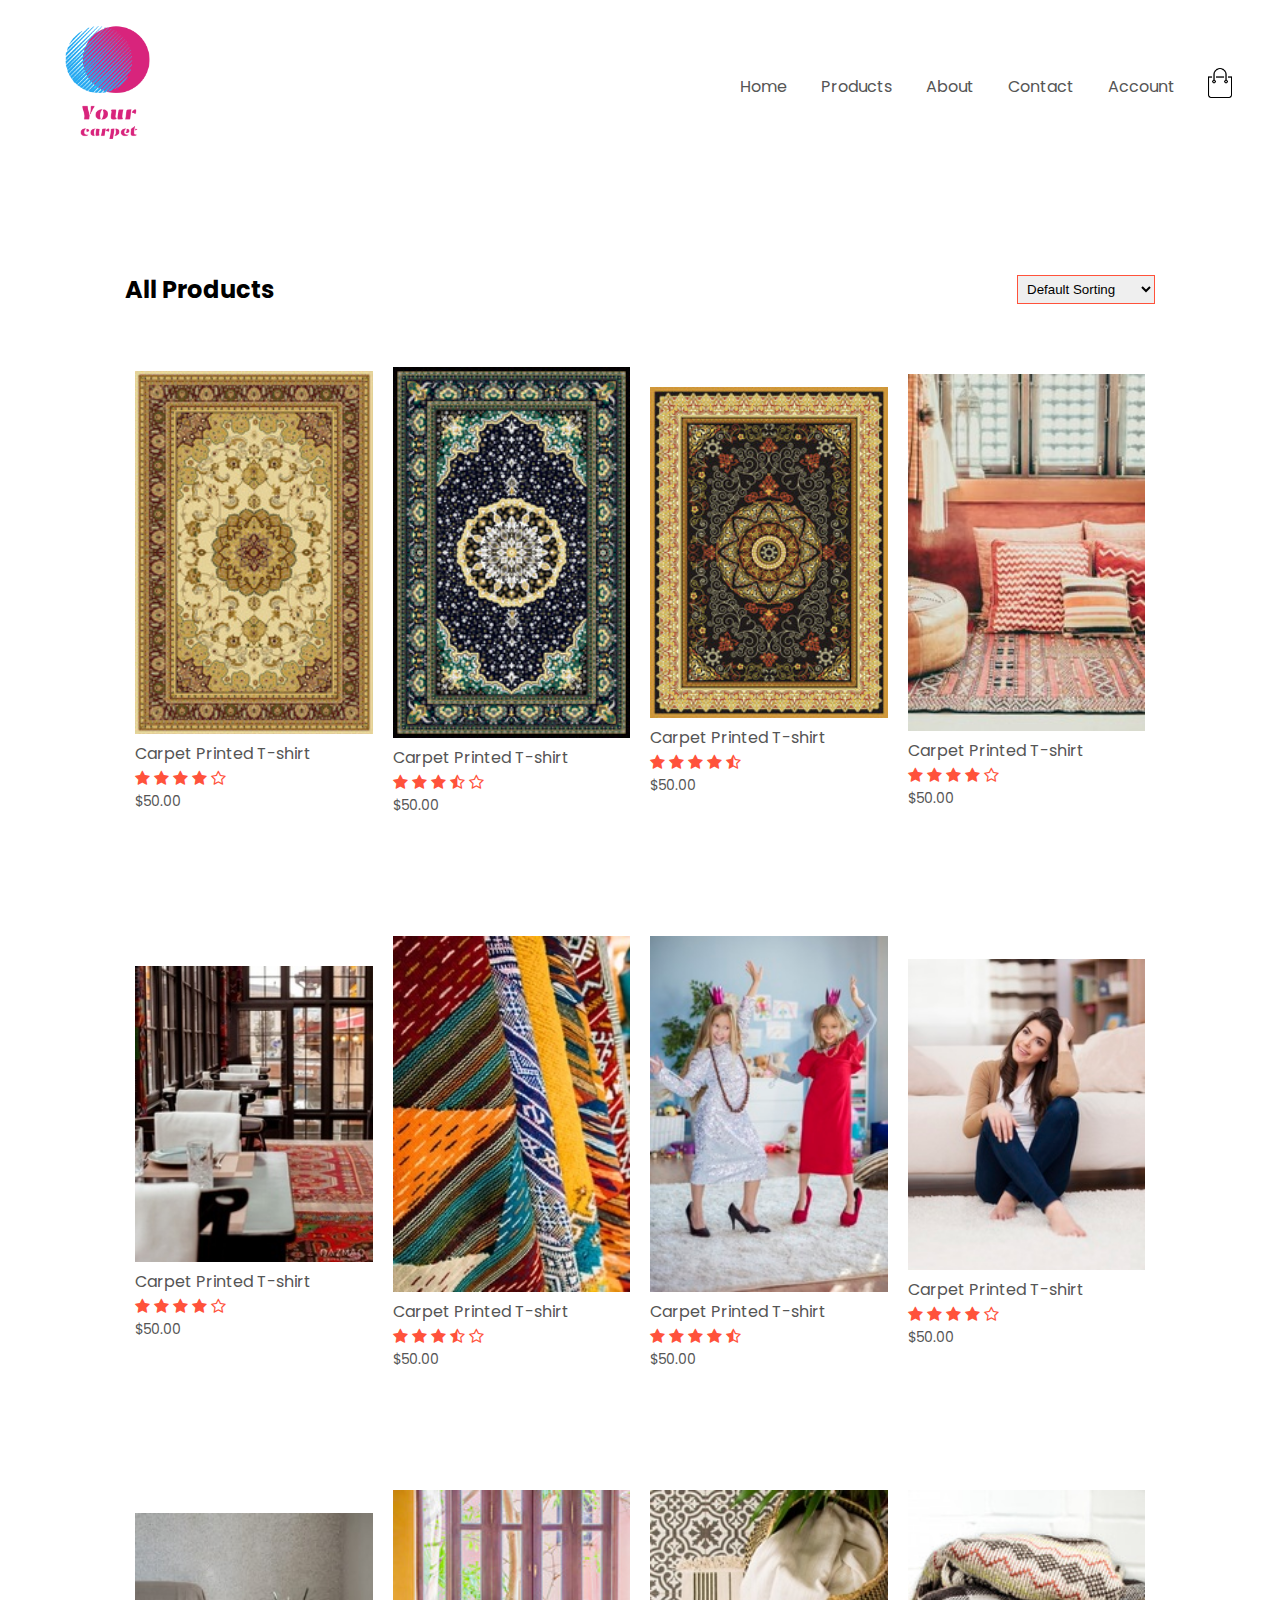
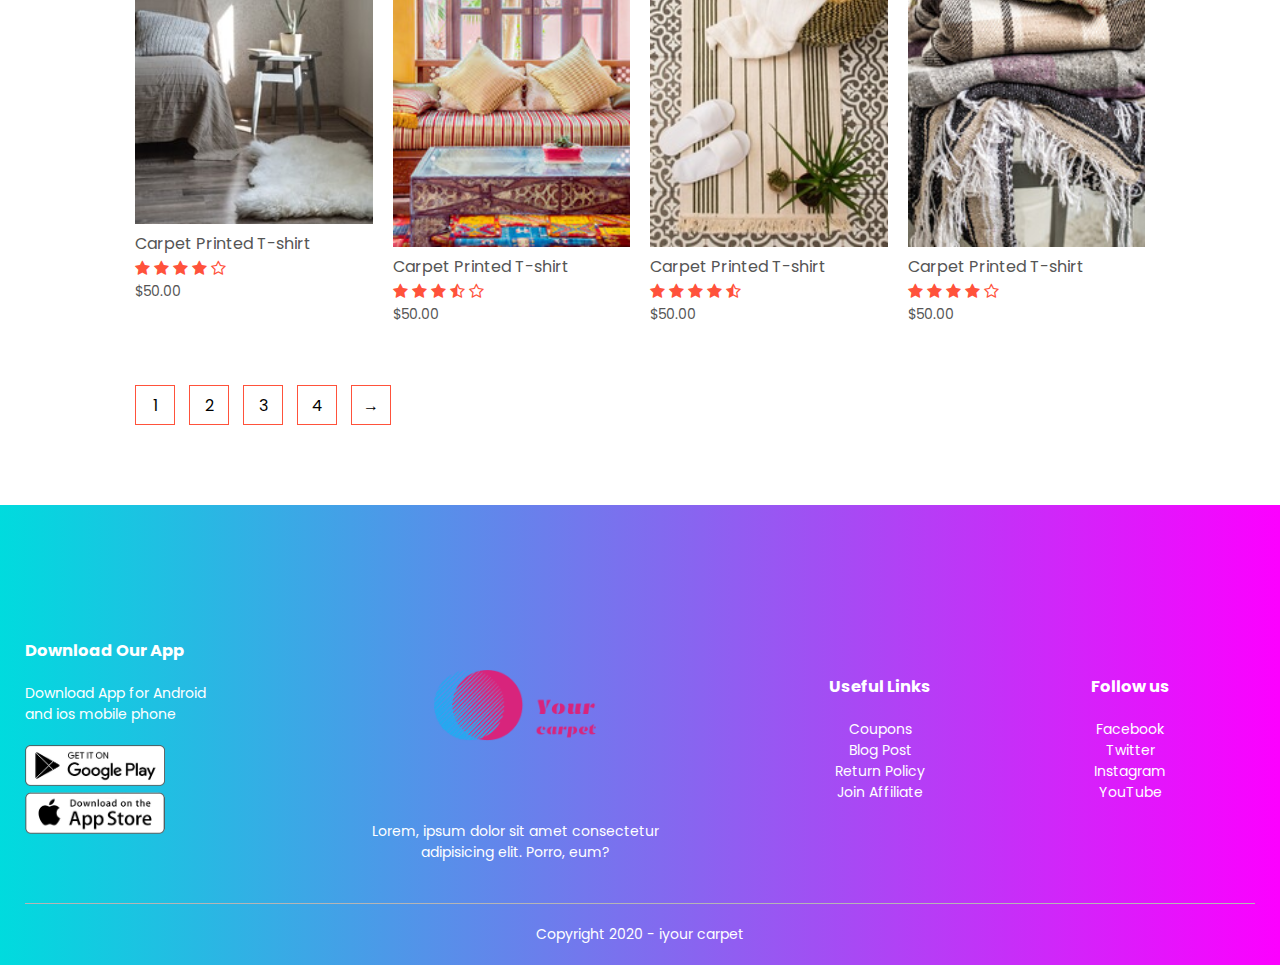
<file: products.html>
<!DOCTYPE html>
<html lang="en">
  <head>
    <meta charset="UTF-8" />
    <meta name="viewport" content="width=device-width, initial-scale=1.0" />
    <title>All Products - Your Product</title>
    <link rel="stylesheet" href="style.css" />
    <link
      href="https://fonts.googleapis.com/css2?family=Poppins:ital,wght@0,300;0,400;0,500;0,600;0,700;1,200&display=swap"
      rel="stylesheet"
    />
    <link
      rel="stylesheet"
      href="https://stackpath.bootstrapcdn.com/font-awesome/4.7.0/css/font-awesome.min.css"
    />

    
  </head>
  <body>
    <div class="container">
      <div class="navbar">
        <div class="logo">
          <a href="index.html">
            <img src="images/logo.png" alt="" width="125px"
          /></a>
        </div>
        <nav>
          <ul id="MenuItems">
            <li><a href="index.html">Home</a></li>
            <li><a href="products.html">Products</a></li>
            <li><a href="">About</a></li>
            <li><a href="">Contact</a></li>
            <li><a href="account.html">Account</a></li>
            <!-- TODo: 22:20 -->
          </ul>
        </nav>
        <a href="cart.html"
          ><img src="images/cart.png" alt="" width="30px" height="30px"
        /></a>
        <img
          src="images/menu.png"
          alt=""
          class="menu-icon"
          onclick="menutoggle()"
        />
      </div>
    </div>

    <div class="small-container">
      <div class="row row-2">
        <h2>All Products</h2>
        <select name="" id="">
          <option value="">Default Sorting</option>
          <option value="">Sort by Price</option>
          <option value="">Sort by Popularity</option>
          <option value="">Sort by Rating</option>
          <option value="">Sort by sales</option>
        </select>
      </div>

      <div class="row">
        <div class="col-4">
          <img src="images/product-1.jpg" alt="" />
          <h4>Carpet Printed T-shirt</h4>
          <div class="rating">
            <i class="fa fa-star"></i>
            <i class="fa fa-star"></i>
            <i class="fa fa-star"></i>
            <i class="fa fa-star"></i>
            <i class="fa fa-star-o"></i>
          </div>
          <p>$50.00</p>
        </div>

        <div class="col-4">
          <img src="images/product-2.jpg" alt="" />
          <h4>Carpet Printed T-shirt</h4>
          <div class="rating">
            <i class="fa fa-star"></i>
            <i class="fa fa-star"></i>
            <i class="fa fa-star"></i>
            <i class="fa fa-star-half-o"></i>
            <i class="fa fa-star-o"></i>
          </div>
          <p>$50.00</p>
        </div>

        <div class="col-4">
          <img src="images/product-3.jpg" alt="" />
          <h4>Carpet Printed T-shirt</h4>
          <div class="rating">
            <i class="fa fa-star"></i>
            <i class="fa fa-star"></i>
            <i class="fa fa-star"></i>
            <i class="fa fa-star"></i>
            <i class="fa fa-star-half-o"></i>
          </div>
          <p>$50.00</p>
        </div>
        <div class="col-4">
          <img src="images/product-4.jpg" alt="" />
          <h4>Carpet Printed T-shirt</h4>
          <div class="rating">
            <i class="fa fa-star"></i>
            <i class="fa fa-star"></i>
            <i class="fa fa-star"></i>
            <i class="fa fa-star"></i>
            <i class="fa fa-star-o"></i>
          </div>
          <p>$50.00</p>
        </div>
      </div>
      <div class="row">
        <div class="col-4">
          <img src="images/product-5.jpg" alt="" />
          <h4>Carpet Printed T-shirt</h4>
          <div class="rating">
            <i class="fa fa-star"></i>
            <i class="fa fa-star"></i>
            <i class="fa fa-star"></i>
            <i class="fa fa-star"></i>
            <i class="fa fa-star-o"></i>
          </div>
          <p>$50.00</p>
        </div>

        <div class="col-4">
          <img src="images/product-6.jpg" alt="" />
          <h4>Carpet Printed T-shirt</h4>
          <div class="rating">
            <i class="fa fa-star"></i>
            <i class="fa fa-star"></i>
            <i class="fa fa-star"></i>
            <i class="fa fa-star-half-o"></i>
            <i class="fa fa-star-o"></i>
          </div>
          <p>$50.00</p>
        </div>

        <div class="col-4">
          <img src="images/product-7.jpg" alt="" />
          <h4>Carpet Printed T-shirt</h4>
          <div class="rating">
            <i class="fa fa-star"></i>
            <i class="fa fa-star"></i>
            <i class="fa fa-star"></i>
            <i class="fa fa-star"></i>
            <i class="fa fa-star-half-o"></i>
          </div>
          <p>$50.00</p>
        </div>
        <div class="col-4">
          <img src="images/product-8.jpg" alt="" />
          <h4>Carpet Printed T-shirt</h4>
          <div class="rating">
            <i class="fa fa-star"></i>
            <i class="fa fa-star"></i>
            <i class="fa fa-star"></i>
            <i class="fa fa-star"></i>
            <i class="fa fa-star-o"></i>
          </div>
          <p>$50.00</p>
        </div>
      </div>
      <div class="row">
        <div class="col-4">
          <img src="images/product-9.jpg" alt="" />
          <h4>Carpet Printed T-shirt</h4>
          <div class="rating">
            <i class="fa fa-star"></i>
            <i class="fa fa-star"></i>
            <i class="fa fa-star"></i>
            <i class="fa fa-star"></i>
            <i class="fa fa-star-o"></i>
          </div>
          <p>$50.00</p>
        </div>

        <div class="col-4">
          <img src="images/product-10.jpg" alt="" />
          <h4>Carpet Printed T-shirt</h4>
          <div class="rating">
            <i class="fa fa-star"></i>
            <i class="fa fa-star"></i>
            <i class="fa fa-star"></i>
            <i class="fa fa-star-half-o"></i>
            <i class="fa fa-star-o"></i>
          </div>
          <p>$50.00</p>
        </div>

        <div class="col-4">
          <img src="images/product-11.jpg" alt="" />
          <h4>Carpet Printed T-shirt</h4>
          <div class="rating">
            <i class="fa fa-star"></i>
            <i class="fa fa-star"></i>
            <i class="fa fa-star"></i>
            <i class="fa fa-star"></i>
            <i class="fa fa-star-half-o"></i>
          </div>
          <p>$50.00</p>
        </div>
        <div class="col-4">
          <img src="images/product-12.jpg" alt="" />
          <h4>Carpet Printed T-shirt</h4>
          <div class="rating">
            <i class="fa fa-star"></i>
            <i class="fa fa-star"></i>
            <i class="fa fa-star"></i>
            <i class="fa fa-star"></i>
            <i class="fa fa-star-o"></i>
          </div>
          <p>$50.00</p>
        </div>
      </div>

      <div class="page-btn">
        <span>1</span>
        <span>2</span>
        <span>3</span>
        <span>4</span>
        <span>&#8594;</span>
      </div>
    </div>

    <!-- Footer -->
    <div id="grad1"  class="footer">
      <div class="container" id=>
        <div class="row">
          <div class="footer-col-1">
            <h3>Download Our App</h3>
            <p style="color: white;">
              Download App for Android <br />
              and ios mobile phone
            </p>
            <div class="app-logo">
              <img src="images/play-store.png" alt="" />
              <img src="images/app-store.png" alt="" />
            </div>
          </div>
          <div class="footer-col-2" style="color: white;" >
            <img src="images/logo-white.png" alt="" />
            <p style="color: white;">
              Lorem, ipsum dolor sit amet consectetur <br />adipisicing elit.
              Porro, eum?
            </p>
          </div>
          <div style="color: white;" class="footer-col-3">
            <h3>Useful Links</h3>
            <ul>
              <li>Coupons</li>
              <li>Blog Post</li>
              <li>Return Policy</li>
              <li>Join Affiliate</li>
            </ul>
          </div>

          <div class="footer-col-4" style="color: white;">
            <h3>Follow us</h3>
            <ul>
              <li>Facebook</li>
              <li>Twitter</li>
              <li>Instagram</li>
              <li>YouTube</li>
            </ul>
          </div>
        </div>
        <hr />
        <p style="color: white;" class="copyright">Copyright 2020 - iyour carpet</p>
      </div>
    </div>
    <!-- JS for Toggle menu -->
    <script>
      var MenuItems = document.getElementById("MenuItems");

      MenuItems.style.maxHeight = "0px";

      function menutoggle() {
        if (MenuItems.style.maxHeight == "0px") {
          MenuItems.style.maxHeight = "200px";
        } else {
          MenuItems.style.maxHeight = "0px";
        }
      }
    </script>
  </body>
</html>
</file>
<file: style.css>
* {
  margin: 0;
  padding: 0;
  box-sizing: border-box;
}

body {
  font-family: "Poppins", sans-serif;
}

.navbar {
  display: flex;
  align-items: center;
  padding: 20px;
}

nav {
  flex: 1;
  text-align: right;
}

nav ul {
  display: inline-block;
  list-style-type: none;
}

nav ul li {
  display: inline-block;
  margin-right: 30px;
}

a {
  text-decoration: none;
  color: #555;
}

p {
  color: #555;
}
.container {
  max-width: 1300px;
  margin: auto;
  padding-left: 25px;
  padding-right: 25px;
}
.row {
  margin-top: 50px;
  display: flex;
  align-items: center;
  flex-wrap: wrap;
  justify-content: space-around;
}

.col-2 {
  flex-basis: 50%;
  min-width: 300px;
}
.col-2 img {
  max-width: 100%;
  padding: 50px 0;
  /* top and bottom 50 left and right 0 */
}
.col-2 h1 {
  font-size: 50px;
  line-height: 60px;
  margin: 25px 0;
}
.btn {
  display: inline-block;
  background: #ff523b;
  color: #fff;
  padding: 8px 30px;
  margin: 30px 0;
  border-radius: 5px;
  transition: background 0.5s;
}

.btn:hover {
  background-color: #563434; /* Green */
  color: #fff;
}

.header {
  background: radial-gradient(#fff, #ffd6d6);
}

.header .row {
  margin-top: 20px;
}

.categories {
  margin: 70px 0;
}

.col-3 {
  flex-basis: 30%;
  min-width: 250px;
  margin-bottom: 30px;
}

.col-3 img {
  width: 100%;
}

.small-container {
  max-width: 1080px;
  margin: auto;
  padding-left: 25px;
  padding-right: 25px;
}

.col-4 {
  flex-basis: 25%;
  padding: 10px;
  min-width: 200px;
  margin-bottom: 50px;
  transition: transform 0.5s;
}

.col-4 img {
  width: 100%;
}

.title {
  text-align: center;
  margin: 0 auto 80px;
  position: relative;
  line-height: 60px;
  color: #555;
}

.title::after {
  content: "";
  background: #ff523b;
  width: 80px;
  height: 5px;
  border-radius: 5px;
  position: absolute;
  bottom: 0;
  left: 50%;
  transform: translateX(-50%);
}

h4 {
  color: #555;
  font-weight: normal;
}

.col-4 p {
  font-size: 14px;
}

.rating .fa {
  color: #ff523b;
}

.col-4:hover {
  transform: translateY(-5px);
}
/*     offer     */
.offer {
  background: radial-gradient(#fff, #ffd6d6);
  margin-top: 80px;
  padding: 30px 0;
}

.col-2 .offer-img {
  padding: 50px;
}

small {
  color: #555;
}

/* -----Testimonial----- */

.testimonial {
  padding-top: 100px;
}
.testimonial .col-3 {
  text-align: center;
  padding: 40px 20px;
  box-shadow: 0 0 20px 0px rgba(0, 0, 0, 0.1);
  cursor: pointer;
  transition: transform 0.5s;
}
.testimonial .col-3 img {
  width: 50px;
  margin-top: 20px;
  border-radius: 50%;
}

.testimonial .col-3:hover {
  transform: translateY(-10px);
}

.fa.fa-quote-left {
  font-size: 34px;
  color: #ff523b;
}

.col-3 p {
  font-size: 12px;
  margin: 12px 0;
  color: #777;
}

.testimonial .col-3 h3 {
  font-weight: 600;
  color: #555;
  font-size: 16px;
}

/* brands */

.brands {
  margin: 100px auto;
}
.col-5 {
  width: 160px;
}
.col-5 img {
  width: 100%;
  cursor: pointer;
  filter: grayscale(100%);
}

.col-5 img:hover {
  filter: grayscale(0);
}

/* footer */
.footer {
  background: #000;
  color: #8a8a8a;
  font-size: 14px;
  padding: 60px 0 20px;
}
.footer p {
  color: #8a8a8a;
}
.footer h3 {
  color: #fff;
  margin-bottom: 20px;
}
.footer-col-1,
.footer-col-2,
.footer-col-3,
.footer-col-4 {
  min-width: 250px;
  margin-bottom: 20px;
}

.footer-col-1 {
  flex-basis: 30px;
}

.footer-col-2 {
  flex: 1;
  text-align: center;
}
.footer-col-2 img {
  width: 180px;
  margin-bottom: 20px;
}
.footer-col-3,
.footer-col-4 {
  flex-basis: 12%;
  text-align: center;
}
ul {
  list-style-type: none;
}
.app-logo {
  margin-top: 20px;
}
.app-logo img {
  width: 140px;
}

.footer hr {
  border: none;
  background: #b5b5b5;
  height: 1px;
  margin: 20px 0;
}
.copyright {
  text-align: center;
}
.menu-icon {
  width: 28px;
  margin-left: 20px;
  display: none;
}
/* Media Quer for menu */

@media only screen and (max-width: 800px) {
  nav ul {
    position: absolute;
    top: 70px;
    left: 0;
    background: #333;
    width: 100%;
    overflow: hidden;
    transition: max-height 0.5s;
  }
  nav ul li {
    display: block;
    margin-right: 50px;
    margin-top: 10px;
    margin-bottom: 10px;
  }
  nav ul li a {
    color: #fff;
  }
  .menu-icon {
    display: block;
    cursor: pointer;
  }
}

/* All Products */
.row-2 {
  justify-content: space-between;
  margin: 100px auto 50px;
}

select {
  border: 1px solid #ff523b;
  padding: 5px;
}
select:focus {
  outline: none;
}

.page-btn {
  margin: 0 auto 80px;
}
.page-btn span {
  display: inline-block;
  border: 1px solid #ff523b;
  margin-left: 10px;
  width: 40px;
  height: 40px;
  text-align: center;
  line-height: 40px;
  line-height: 40px;
  cursor: pointer;
}
.page-btn span:hover {
  background: #ff523b;
  color: #fff;
}

/* Media Quer for less than 600 screen size */
@media only screen and (max-width: 600px) {
  .row {
    text-align: center;
  }
  .col-2,
  .col-3,
  .col-4 {
    flex-basis: 100%;
  }
  .single-product .row {
    text-align: left;
  }
  .single-product .col-2 {
    padding: 20px 0;
  }
  .single-product h2 {
    font-size: 26px;
    line-height: 32px;
  }
  .cart-info p {
    display: none;
  }
}

/* Single Product Detail */
.single-product {
  margin-top: 80px;
}
.single-product .col-2 img {
  padding: 0;
}

.single-product .col-2 {
  padding: 20px;
}

.single-product h4 {
  margin: 20px 0;
  font-size: 22px;
  font-weight: bold;
}
.single-product select {
  display: block;
  padding: 10px;
  margin-top: 20px;
}

.single-product input {
  width: 50px;
  height: 40px;
  padding-left: 10px;
  font-size: 20px;
  margin-right: 10px;
  border: 1px solid #ff523b;
}
input:focus {
  outline: none;
}

.single-product .fa {
  color: #ff523b;
  margin-left: 10px;
}
.small-img-row {
  display: flex;
  justify-content: space-between;
}
.small-img-col {
  flex-basis: 24%;
  cursor: pointer;
}
/* Cart Items Details */
.cart-page {
  margin: 30px auto;
}
table {
  width: 100%;
  border-collapse: collapse;
}

.cart-info {
  display: flex;
  flex-wrap: wrap;
}
th {
  text-align: left;
  padding: 5px;
  color: #fff;
  background: #ff523b;
  font-weight: normal;
}
td {
  padding: 10px 5px;
}
td input {
  width: 40px;
  height: 30px;
  padding: 5px;
}
td a {
  color: #ff523b;
  font-size: 12px;
}

td img {
  width: 80px;
  height: 80px;
  margin-right: 10px;
}
.total-price {
  display: flex;
  justify-content: flex-end;
}

.total-price table {
  border-top: 3px solid #ff523b;
  width: 100%;
  max-width: 400px;
}
td:last-child {
  text-align: right;
}
th:last-child {
  text-align: right;
}

/* Account Page */

.account-page {
  padding: 50px 0;
  background: radial-gradient(#fff, #ffd6d6);
}
.form-container {
  background: #fff;
  width: 300px;
  height: 400px;
  position: relative;
  text-align: center;
  padding: 20px 0;
  box-shadow: 0 0 20px 0 rgba(0, 0, 0, 0.1);
  overflow: hidden;
}

.form-container span {
  font-weight: bold;
  padding: 0 10px;
  color: #555;
  cursor: pointer;
  width: 100px;
  display: inline-block;
}

.form-btn {
  display: inline-block;
}
.form-container form {
  max-width: 300px;
  padding: 0 20px;
  position: absolute;
  top: 130px;
  transition: transform 1s;
}
form input {
  width: 100%;
  height: 30px;
  margin: 10px 0;
  padding: 0 10px;
  border: 1px solid #ccc;
}

form .btn {
  width: 100%;
  border: none;
  cursor: pointer;
  margin: 10px;
}
form .btn:focus {
  outline: none;
}

#LoginForm {
  left: -300px;
}
#RegForm {
  left: 0;
}

form a {
  font-size: 12px;
}
#indicator {
  width: 100px;
  border: none;
  background: #ff523b;
  height: 3px;
  margin-top: 8px;
  transform: translateX(100px);
  transition: transform 1s;
}
#grad1{

  background: #fc00ff;  /* fallback for old browsers */
background: -webkit-linear-gradient(to right, #00dbde, #fc00ff);  /* Chrome 10-25, Safari 5.1-6 */
background: linear-gradient(to right, #00dbde, #fc00ff); /* W3C, IE 10+/ Edge, Firefox 16+, Chrome 26+, Opera 12+, Safari 7+ */

}
</file>
